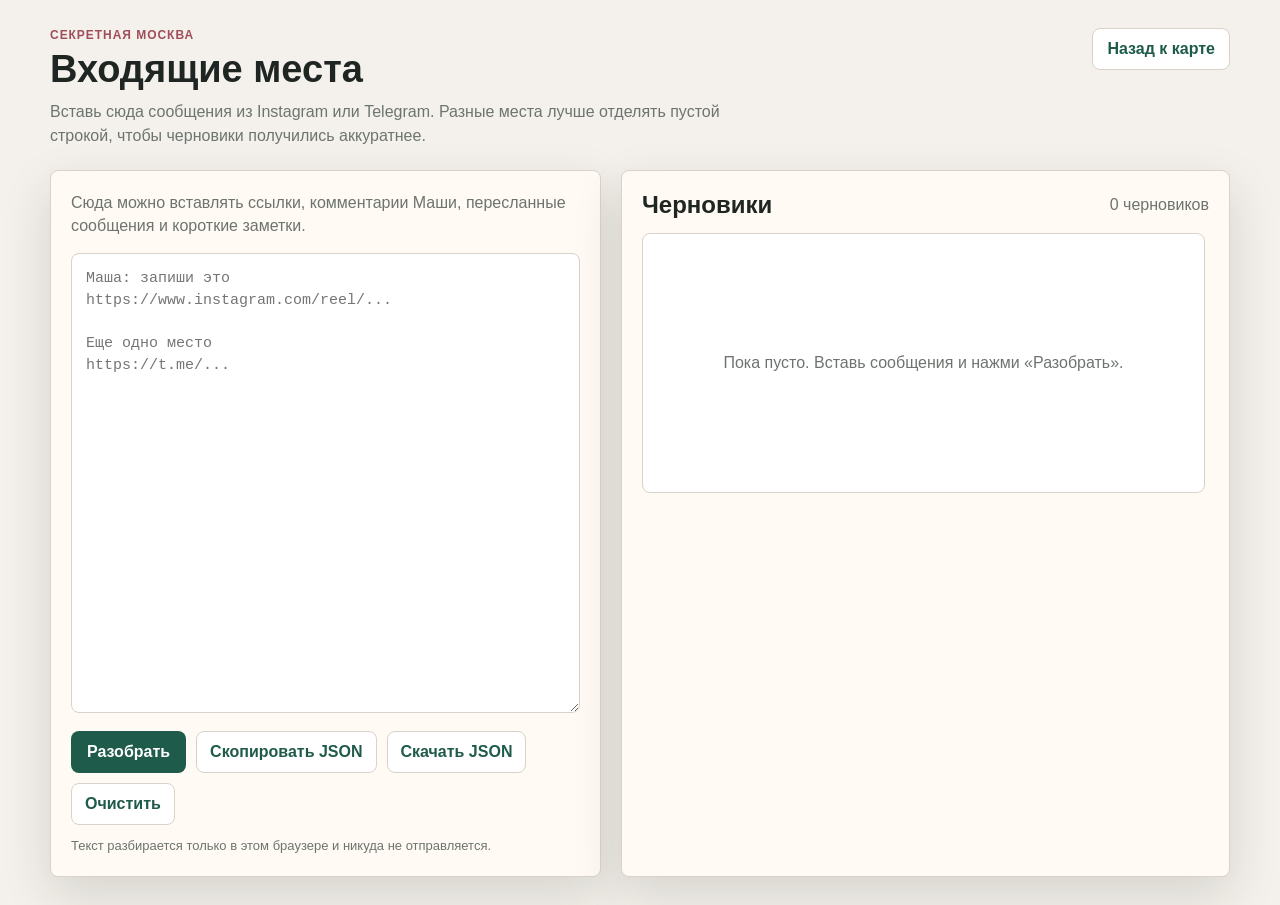
<file: site/inbox.html>
<!doctype html>
<html lang="ru">
  <head>
    <meta charset="utf-8" />
    <meta name="viewport" content="width=device-width, initial-scale=1" />
    <title>Входящие - Секретная Москва</title>
    <style>
      :root {
        color-scheme: light;
        --bg: #f4f1ec;
        --ink: #1e2522;
        --muted: #6d746f;
        --line: #d9d2c8;
        --panel: #fffaf3;
        --green: #1f5b4a;
        --green-2: #2e7c65;
        --rose: #9f4e5a;
        --shadow: 0 18px 50px rgba(38, 31, 22, 0.14);
      }

      * {
        box-sizing: border-box;
      }

      body {
        margin: 0;
        background: var(--bg);
        color: var(--ink);
        font-family: Inter, "Segoe UI", Arial, sans-serif;
        letter-spacing: 0;
      }

      button,
      textarea {
        font: inherit;
      }

      .page {
        min-height: 100vh;
        padding: 28px;
      }

      .topbar {
        display: flex;
        align-items: flex-start;
        justify-content: space-between;
        gap: 18px;
        max-width: 1180px;
        margin: 0 auto 22px;
      }

      .eyebrow {
        margin: 0 0 8px;
        color: var(--rose);
        font-size: 12px;
        font-weight: 800;
        letter-spacing: 0.08em;
        text-transform: uppercase;
      }

      h1,
      h2,
      h3,
      p {
        margin-top: 0;
      }

      h1 {
        margin-bottom: 10px;
        font-size: 38px;
        line-height: 1.04;
      }

      .lead {
        max-width: 700px;
        margin-bottom: 0;
        color: var(--muted);
        line-height: 1.5;
      }

      .back-link {
        display: inline-flex;
        align-items: center;
        min-height: 42px;
        padding: 0 14px;
        border: 1px solid var(--line);
        border-radius: 8px;
        background: #fff;
        color: var(--green);
        font-weight: 800;
        text-decoration: none;
        white-space: nowrap;
      }

      .workspace {
        display: grid;
        grid-template-columns: minmax(340px, 0.95fr) minmax(340px, 1.05fr);
        gap: 20px;
        max-width: 1180px;
        margin: 0 auto;
      }

      .panel {
        min-width: 0;
        border: 1px solid var(--line);
        border-radius: 8px;
        background: var(--panel);
        box-shadow: var(--shadow);
      }

      .input-panel,
      .output-panel {
        padding: 20px;
      }

      .input-panel p,
      .privacy-note,
      .meta-line {
        color: var(--muted);
        line-height: 1.45;
      }

      textarea {
        width: 100%;
        min-height: 460px;
        resize: vertical;
        border: 1px solid var(--line);
        border-radius: 8px;
        padding: 14px;
        background: #fff;
        color: var(--ink);
        font: 15px/1.45 ui-monospace, SFMono-Regular, Consolas, monospace;
      }

      .actions {
        display: flex;
        flex-wrap: wrap;
        gap: 10px;
        margin-top: 14px;
      }

      button {
        min-height: 42px;
        border-radius: 8px;
        cursor: pointer;
      }

      .primary-button {
        border: 0;
        padding: 0 16px;
        background: var(--green);
        color: #fff;
        font-weight: 800;
      }

      .secondary-button {
        border: 1px solid var(--line);
        padding: 0 13px;
        background: #fff;
        color: var(--green);
        font-weight: 700;
      }

      .secondary-button:hover,
      .back-link:hover {
        border-color: var(--green-2);
      }

      .privacy-note {
        margin: 12px 0 0;
        font-size: 13px;
      }

      .output-head {
        display: flex;
        align-items: center;
        justify-content: space-between;
        gap: 12px;
        margin-bottom: 14px;
      }

      .output-head h2 {
        margin-bottom: 0;
      }

      .meta-line {
        margin-bottom: 0;
      }

      .draft-list {
        display: grid;
        gap: 12px;
        max-height: 620px;
        overflow: auto;
        padding-right: 4px;
      }

      .draft-card,
      .empty-state {
        border: 1px solid var(--line);
        border-radius: 8px;
        background: #fff;
      }

      .draft-card {
        padding: 14px;
      }

      .draft-card h3 {
        margin-bottom: 9px;
        font-size: 18px;
      }

      .draft-meta {
        display: flex;
        flex-wrap: wrap;
        gap: 7px;
        margin-bottom: 10px;
      }

      .draft-meta span {
        border-radius: 999px;
        padding: 5px 8px;
        background: #efe7dc;
        color: #4d514d;
        font-size: 12px;
      }

      .draft-card pre {
        margin: 0;
        white-space: pre-wrap;
        overflow-wrap: anywhere;
        color: #4a514c;
        font: 13px/1.45 ui-monospace, SFMono-Regular, Consolas, monospace;
      }

      .empty-state {
        display: grid;
        min-height: 260px;
        place-items: center;
        padding: 24px;
        color: var(--muted);
        text-align: center;
      }

      @media (max-width: 860px) {
        .page {
          padding: 18px;
        }

        .topbar {
          display: grid;
        }

        h1 {
          font-size: 31px;
        }

        .workspace {
          grid-template-columns: 1fr;
        }

        textarea {
          min-height: 360px;
        }

        .draft-list {
          max-height: none;
        }
      }
    </style>
  </head>
  <body>
    <main class="page">
      <header class="topbar">
        <div>
          <p class="eyebrow">Секретная Москва</p>
          <h1>Входящие места</h1>
          <p class="lead">Вставь сюда сообщения из Instagram или Telegram. Разные места лучше отделять пустой строкой, чтобы черновики получились аккуратнее.</p>
        </div>
        <a class="back-link" href="./">Назад к карте</a>
      </header>

      <div class="workspace">
        <section class="panel input-panel">
          <p>Сюда можно вставлять ссылки, комментарии Маши, пересланные сообщения и короткие заметки.</p>
          <textarea id="inboxText" placeholder="Маша: запиши это&#10;https://www.instagram.com/reel/...&#10;&#10;Еще одно место&#10;https://t.me/..."></textarea>
          <div class="actions">
            <button class="primary-button" id="parseInboxButton">Разобрать</button>
            <button class="secondary-button" id="copyInboxButton">Скопировать JSON</button>
            <button class="secondary-button" id="downloadInboxButton">Скачать JSON</button>
            <button class="secondary-button" id="clearInboxButton">Очистить</button>
          </div>
          <p class="privacy-note">Текст разбирается только в этом браузере и никуда не отправляется.</p>
        </section>

        <section class="panel output-panel">
          <div class="output-head">
            <h2>Черновики</h2>
            <p class="meta-line" id="inboxCountLabel">0 черновиков</p>
          </div>
          <div class="draft-list" id="inboxDraftList">
            <div class="empty-state">Пока пусто. Вставь сообщения и нажми «Разобрать».</div>
          </div>
        </section>
      </div>
    </main>

    <script>
      const INBOX_URL_RE = /https?:\/\/[^\s)>\]"']+/gi;
      const state = { drafts: [] };

      const elements = {
        clearButton: document.querySelector("#clearInboxButton"),
        copyButton: document.querySelector("#copyInboxButton"),
        countLabel: document.querySelector("#inboxCountLabel"),
        downloadButton: document.querySelector("#downloadInboxButton"),
        draftList: document.querySelector("#inboxDraftList"),
        parseButton: document.querySelector("#parseInboxButton"),
        text: document.querySelector("#inboxText")
      };

      function cleanUrl(url) {
        return url.trim().replace(/[.,;]+$/, "");
      }

      function splitBlocks(text) {
        return text
          .trim()
          .split(/\n\s*\n+/)
          .map((block) => block.split("\n").map((line) => line.trim()).filter(Boolean).join("\n"))
          .filter(Boolean);
      }

      function guessCategory(text) {
        const lower = text.toLowerCase();
        const checks = [
          ["рестораны и кафе", ["кафе", "кофе", "ресторан", "бар", "завтрак", "ужин", "еда"]],
          ["музеи и выставки", ["музей", "выстав", "галере", "павильон", "экспози"]],
          ["парки и прогулки", ["парк", "сад", "прогул", "набереж", "трамвайчик"]],
          ["спорт и активность", ["йога", "спорт", "батут", "падел", "фитнес", "клуб"]],
          ["мастер-классы", ["мастер", "студия", "рисован", "шить", "гончар", "керамик"]],
          ["пространства", ["пространство", "лофт", "холл", "ателье"]],
          ["спа и красота", ["спа", "массаж", "салон", "уход"]],
          ["события", ["событие", "концерт", "игра", "лото", "фестиваль"]]
        ];
        const found = checks.find(([, words]) => words.some((word) => lower.includes(word)));
        return found ? found[0] : "не разобрано";
      }

      function guessSource(urls) {
        const joined = urls.join(" ").toLowerCase();
        if (joined.includes("instagram.com")) return "instagram";
        if (joined.includes("t.me") || joined.includes("telegram")) return "telegram";
        return urls.length ? "link" : "text";
      }

      function titleFromBlock(block, urls) {
        const lines = block.split("\n").map((line) => line.trim()).filter(Boolean);
        const nonUrlLine = lines.find((line) => {
          INBOX_URL_RE.lastIndex = 0;
          return !INBOX_URL_RE.test(line);
        });
        if (nonUrlLine) return nonUrlLine.replace(/^(маша|masha|я|me)\s*:\s*/i, "").slice(0, 90);
        if (urls[0]) return urls[0].replace(/^https?:\/\//i, "").split("?")[0].slice(0, 90);
        return "Новое место";
      }

      async function makeId(text) {
        const data = new TextEncoder().encode(text);
        const hash = await crypto.subtle.digest("SHA-1", data);
        return "inbox-" + Array.from(new Uint8Array(hash))
          .slice(0, 6)
          .map((byte) => byte.toString(16).padStart(2, "0"))
          .join("");
      }

      async function parseInbox(text) {
        const createdAt = new Date().toISOString();
        const drafts = [];
        for (const block of splitBlocks(text)) {
          INBOX_URL_RE.lastIndex = 0;
          const urls = Array.from(new Set((block.match(INBOX_URL_RE) || []).map(cleanUrl)));
          drafts.push({
            id: await makeId(block),
            status: "new",
            source: guessSource(urls),
            title: titleFromBlock(block, urls),
            raw_text: block,
            urls,
            category_guess: guessCategory(block),
            notes: "",
            created_at: createdAt
          });
        }
        return drafts;
      }

      function escapeHtml(value) {
        return String(value)
          .replace(/&/g, "&amp;")
          .replace(/</g, "&lt;")
          .replace(/>/g, "&gt;")
          .replace(/"/g, "&quot;")
          .replace(/'/g, "&#39;");
      }

      function jsonText() {
        return JSON.stringify(state.drafts, null, 2);
      }

      function renderDrafts() {
        elements.countLabel.textContent = `${state.drafts.length} черновиков`;
        if (!state.drafts.length) {
          elements.draftList.innerHTML = '<div class="empty-state">Пока пусто. Вставь сообщения и нажми «Разобрать».</div>';
          return;
        }

        elements.draftList.innerHTML = state.drafts.map((draft) => `
          <article class="draft-card">
            <h3>${escapeHtml(draft.title)}</h3>
            <div class="draft-meta">
              <span>${escapeHtml(draft.source)}</span>
              <span>${escapeHtml(draft.category_guess)}</span>
              <span>${escapeHtml(draft.status)}</span>
            </div>
            <pre>${escapeHtml(draft.raw_text)}</pre>
          </article>
        `).join("");
      }

      function downloadJson() {
        const blob = new Blob([jsonText()], { type: "application/json" });
        const url = URL.createObjectURL(blob);
        const link = document.createElement("a");
        link.href = url;
        link.download = "places_inbox.json";
        link.click();
        URL.revokeObjectURL(url);
      }

      elements.parseButton.addEventListener("click", async () => {
        state.drafts = await parseInbox(elements.text.value);
        renderDrafts();
      });

      elements.copyButton.addEventListener("click", async () => {
        await navigator.clipboard.writeText(jsonText());
      });

      elements.downloadButton.addEventListener("click", downloadJson);

      elements.clearButton.addEventListener("click", () => {
        elements.text.value = "";
        state.drafts = [];
        renderDrafts();
      });
    </script>
  </body>
</html>
</file>
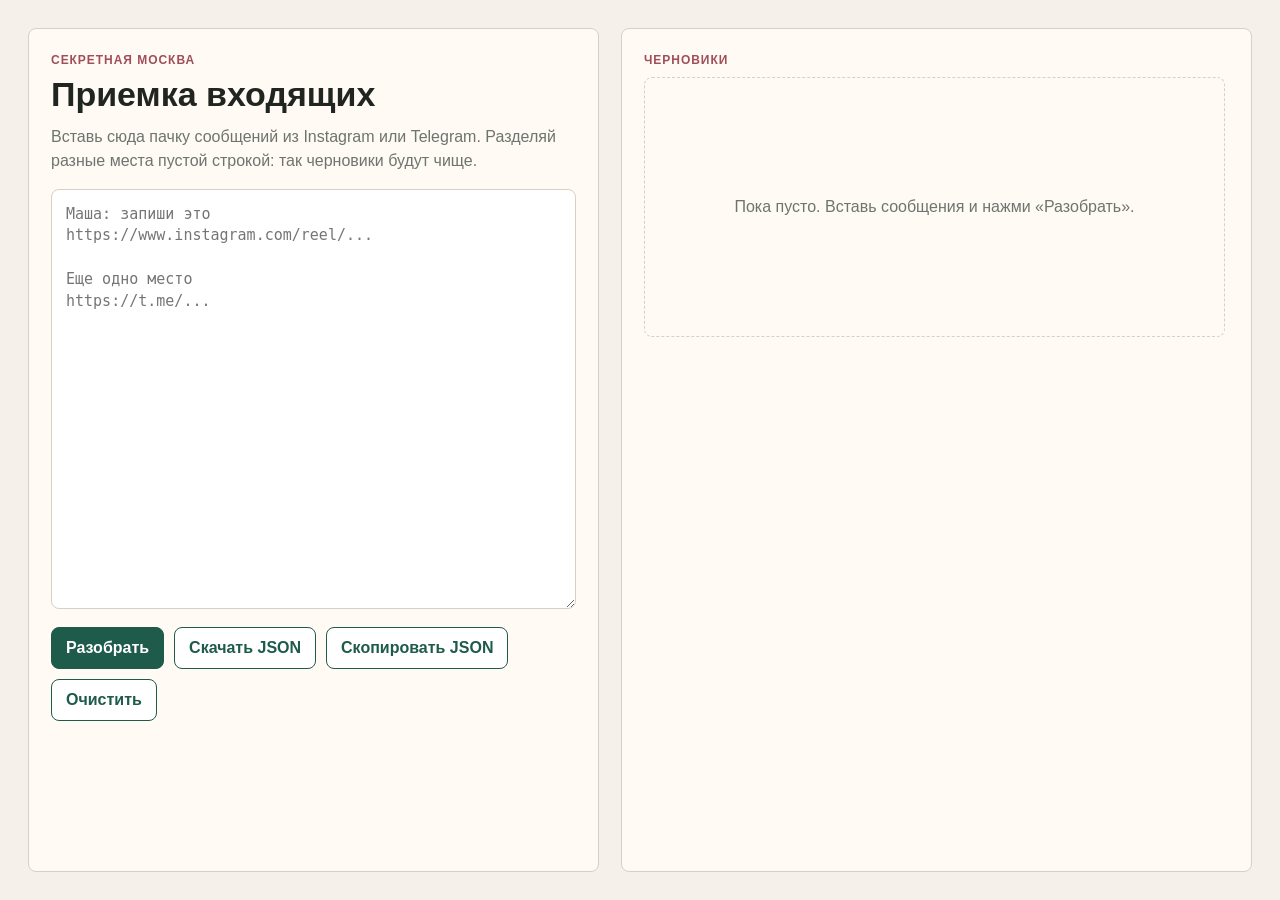
<file: tools/inbox.html>
<!doctype html>
<html lang="ru">
  <head>
    <meta charset="utf-8" />
    <meta name="viewport" content="width=device-width, initial-scale=1" />
    <title>Приемка мест</title>
    <style>
      :root {
        --bg: #f5f1ea;
        --ink: #202521;
        --muted: #6e746f;
        --line: #d8d0c5;
        --panel: #fffaf3;
        --green: #1f5b4a;
        --rose: #9f4e5a;
      }

      * {
        box-sizing: border-box;
      }

      body {
        margin: 0;
        background: var(--bg);
        color: var(--ink);
        font-family: Inter, "Segoe UI", Arial, sans-serif;
      }

      main {
        display: grid;
        grid-template-columns: minmax(320px, 0.95fr) 1.05fr;
        gap: 22px;
        min-height: 100vh;
        padding: 28px;
      }

      section {
        min-width: 0;
      }

      .panel {
        height: 100%;
        border: 1px solid var(--line);
        border-radius: 8px;
        background: var(--panel);
        padding: 22px;
      }

      .eyebrow {
        margin: 0 0 8px;
        color: var(--rose);
        font-size: 12px;
        font-weight: 800;
        letter-spacing: 0.08em;
        text-transform: uppercase;
      }

      h1,
      h2,
      p {
        margin-top: 0;
      }

      h1 {
        margin-bottom: 12px;
        font-size: 34px;
        line-height: 1.05;
      }

      p {
        color: var(--muted);
        line-height: 1.5;
      }

      textarea {
        width: 100%;
        min-height: 420px;
        resize: vertical;
        border: 1px solid var(--line);
        border-radius: 8px;
        padding: 14px;
        background: #fff;
        color: var(--ink);
        font: 15px/1.45 ui-monospace, SFMono-Regular, Consolas, monospace;
      }

      .actions {
        display: flex;
        flex-wrap: wrap;
        gap: 10px;
        margin-top: 14px;
      }

      button {
        min-height: 42px;
        border: 1px solid var(--green);
        border-radius: 8px;
        padding: 0 14px;
        background: var(--green);
        color: #fff;
        font: inherit;
        font-weight: 700;
        cursor: pointer;
      }

      button.secondary {
        background: #fff;
        color: var(--green);
      }

      .draft-list {
        display: grid;
        gap: 12px;
        max-height: calc(100vh - 154px);
        overflow: auto;
        padding-right: 4px;
      }

      .draft {
        border: 1px solid var(--line);
        border-radius: 8px;
        background: #fff;
        padding: 14px;
      }

      .draft h2 {
        margin-bottom: 8px;
        font-size: 18px;
      }

      .meta {
        display: flex;
        flex-wrap: wrap;
        gap: 8px;
        margin-bottom: 10px;
      }

      .meta span {
        border-radius: 999px;
        padding: 6px 9px;
        background: #efe7dc;
        color: #4e554f;
        font-size: 13px;
      }

      .draft pre {
        white-space: pre-wrap;
        overflow-wrap: anywhere;
        margin: 0;
        color: #4a514c;
        font: 13px/1.45 ui-monospace, SFMono-Regular, Consolas, monospace;
      }

      .empty {
        display: grid;
        min-height: 260px;
        place-items: center;
        border: 1px dashed var(--line);
        border-radius: 8px;
        color: var(--muted);
        text-align: center;
      }

      @media (max-width: 860px) {
        main {
          grid-template-columns: 1fr;
          padding: 16px;
        }

        .draft-list {
          max-height: none;
        }
      }
    </style>
  </head>
  <body>
    <main>
      <section class="panel">
        <p class="eyebrow">Секретная Москва</p>
        <h1>Приемка входящих</h1>
        <p>
          Вставь сюда пачку сообщений из Instagram или Telegram. Разделяй разные места пустой строкой:
          так черновики будут чище.
        </p>
        <textarea id="inboxText" placeholder="Маша: запиши это&#10;https://www.instagram.com/reel/...&#10;&#10;Еще одно место&#10;https://t.me/..."></textarea>
        <div class="actions">
          <button id="parseButton">Разобрать</button>
          <button class="secondary" id="downloadButton">Скачать JSON</button>
          <button class="secondary" id="copyButton">Скопировать JSON</button>
          <button class="secondary" id="clearButton">Очистить</button>
        </div>
      </section>

      <section class="panel">
        <p class="eyebrow">Черновики</p>
        <div id="draftList" class="draft-list">
          <div class="empty">Пока пусто. Вставь сообщения и нажми «Разобрать».</div>
        </div>
      </section>
    </main>

    <script>
      const URL_RE = /https?:\/\/[^\s)>\]"']+/gi;
      let drafts = [];

      function cleanUrl(url) {
        return url.trim().replace(/[.,;]+$/, "");
      }

      function splitBlocks(text) {
        return text
          .trim()
          .split(/\n\s*\n+/)
          .map((block) => block.split("\n").map((line) => line.trim()).filter(Boolean).join("\n"))
          .filter(Boolean);
      }

      function guessCategory(text) {
        const lower = text.toLowerCase();
        const checks = [
          ["рестораны и кафе", ["кафе", "кофе", "ресторан", "бар", "завтрак", "ужин", "еда"]],
          ["музеи и выставки", ["музей", "выстав", "галере", "павильон", "экспози"]],
          ["парки и прогулки", ["парк", "сад", "прогул", "набереж", "трамвайчик"]],
          ["спорт и активность", ["йога", "спорт", "батут", "падел", "фитнес", "клуб"]],
          ["мастер-классы", ["мастер", "студия", "рисован", "шить", "гончар", "керамик"]],
          ["пространства", ["пространство", "лофт", "холл", "ателье"]],
          ["спа и красота", ["спа", "массаж", "салон", "уход"]],
          ["события", ["событие", "концерт", "игра", "лото", "фестиваль"]]
        ];
        const found = checks.find(([, words]) => words.some((word) => lower.includes(word)));
        return found ? found[0] : "не разобрано";
      }

      function guessSource(urls) {
        const joined = urls.join(" ").toLowerCase();
        if (joined.includes("instagram.com")) return "instagram";
        if (joined.includes("t.me") || joined.includes("telegram")) return "telegram";
        return urls.length ? "link" : "text";
      }

      function titleFromBlock(block, urls) {
        const lines = block.split("\n").map((line) => line.trim()).filter(Boolean);
        const nonUrlLine = lines.find((line) => !URL_RE.test(line));
        URL_RE.lastIndex = 0;
        if (nonUrlLine) return nonUrlLine.replace(/^(маша|masha|я|me)\s*:\s*/i, "").slice(0, 90);
        if (urls[0]) return urls[0].replace(/^https?:\/\//i, "").split("?")[0].slice(0, 90);
        return "Новое место";
      }

      async function makeId(text) {
        const data = new TextEncoder().encode(text);
        const hash = await crypto.subtle.digest("SHA-1", data);
        return "inbox-" + Array.from(new Uint8Array(hash)).slice(0, 6).map((byte) => byte.toString(16).padStart(2, "0")).join("");
      }

      async function parseInbox(text) {
        const blocks = splitBlocks(text);
        const createdAt = new Date().toISOString();
        const parsed = [];
        for (const block of blocks) {
          const urls = Array.from(new Set((block.match(URL_RE) || []).map(cleanUrl)));
          parsed.push({
            id: await makeId(block),
            status: "new",
            source: guessSource(urls),
            title: titleFromBlock(block, urls),
            raw_text: block,
            urls,
            category_guess: guessCategory(block),
            notes: "",
            created_at: createdAt
          });
        }
        return parsed;
      }

      function renderDrafts() {
        const list = document.querySelector("#draftList");
        if (!drafts.length) {
          list.innerHTML = '<div class="empty">Пока пусто. Вставь сообщения и нажми «Разобрать».</div>';
          return;
        }
        list.innerHTML = drafts.map((draft) => `
          <article class="draft">
            <h2>${draft.title}</h2>
            <div class="meta">
              <span>${draft.source}</span>
              <span>${draft.category_guess}</span>
              <span>${draft.status}</span>
            </div>
            <pre>${draft.raw_text}</pre>
          </article>
        `).join("");
      }

      function jsonText() {
        return JSON.stringify(drafts, null, 2);
      }

      document.querySelector("#parseButton").addEventListener("click", async () => {
        drafts = await parseInbox(document.querySelector("#inboxText").value);
        renderDrafts();
      });

      document.querySelector("#downloadButton").addEventListener("click", () => {
        const blob = new Blob([jsonText()], { type: "application/json" });
        const url = URL.createObjectURL(blob);
        const link = document.createElement("a");
        link.href = url;
        link.download = "places_inbox.json";
        link.click();
        URL.revokeObjectURL(url);
      });

      document.querySelector("#copyButton").addEventListener("click", async () => {
        await navigator.clipboard.writeText(jsonText());
      });

      document.querySelector("#clearButton").addEventListener("click", () => {
        document.querySelector("#inboxText").value = "";
        drafts = [];
        renderDrafts();
      });
    </script>
  </body>
</html>
</file>
